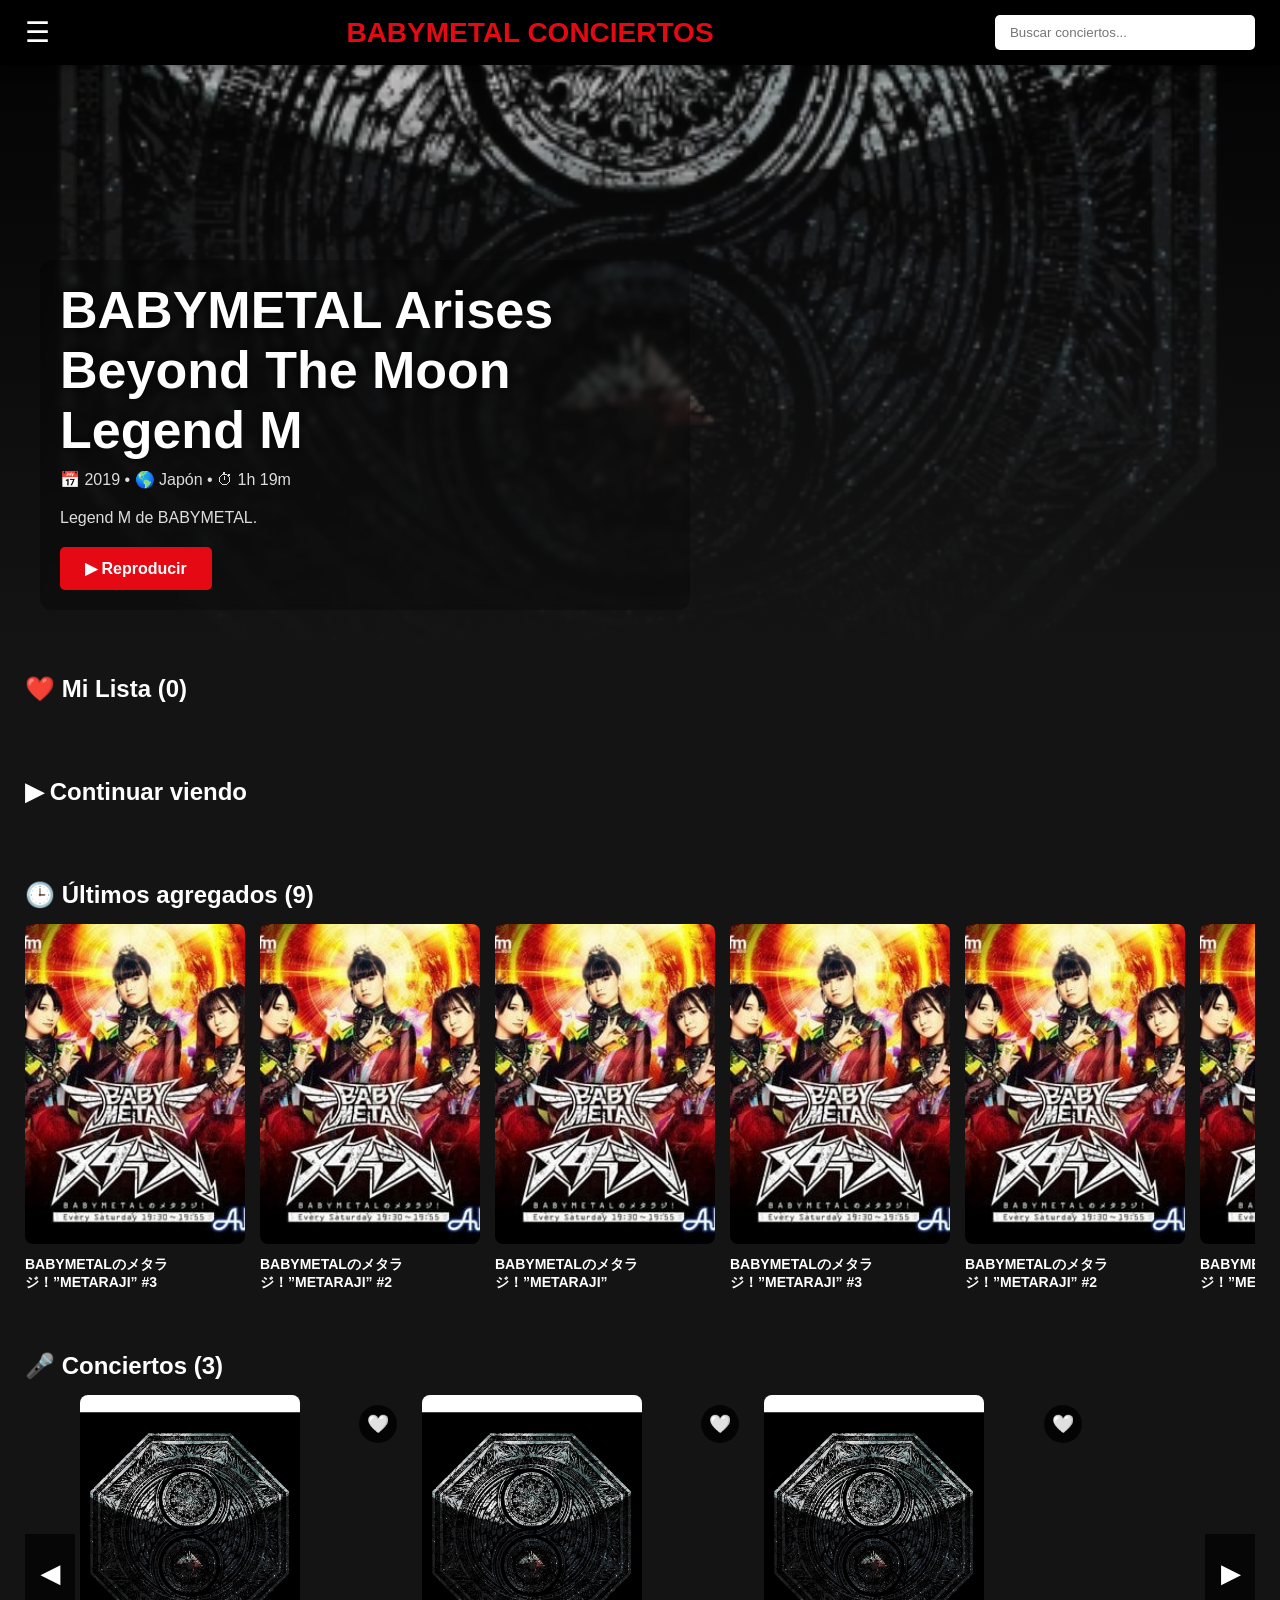
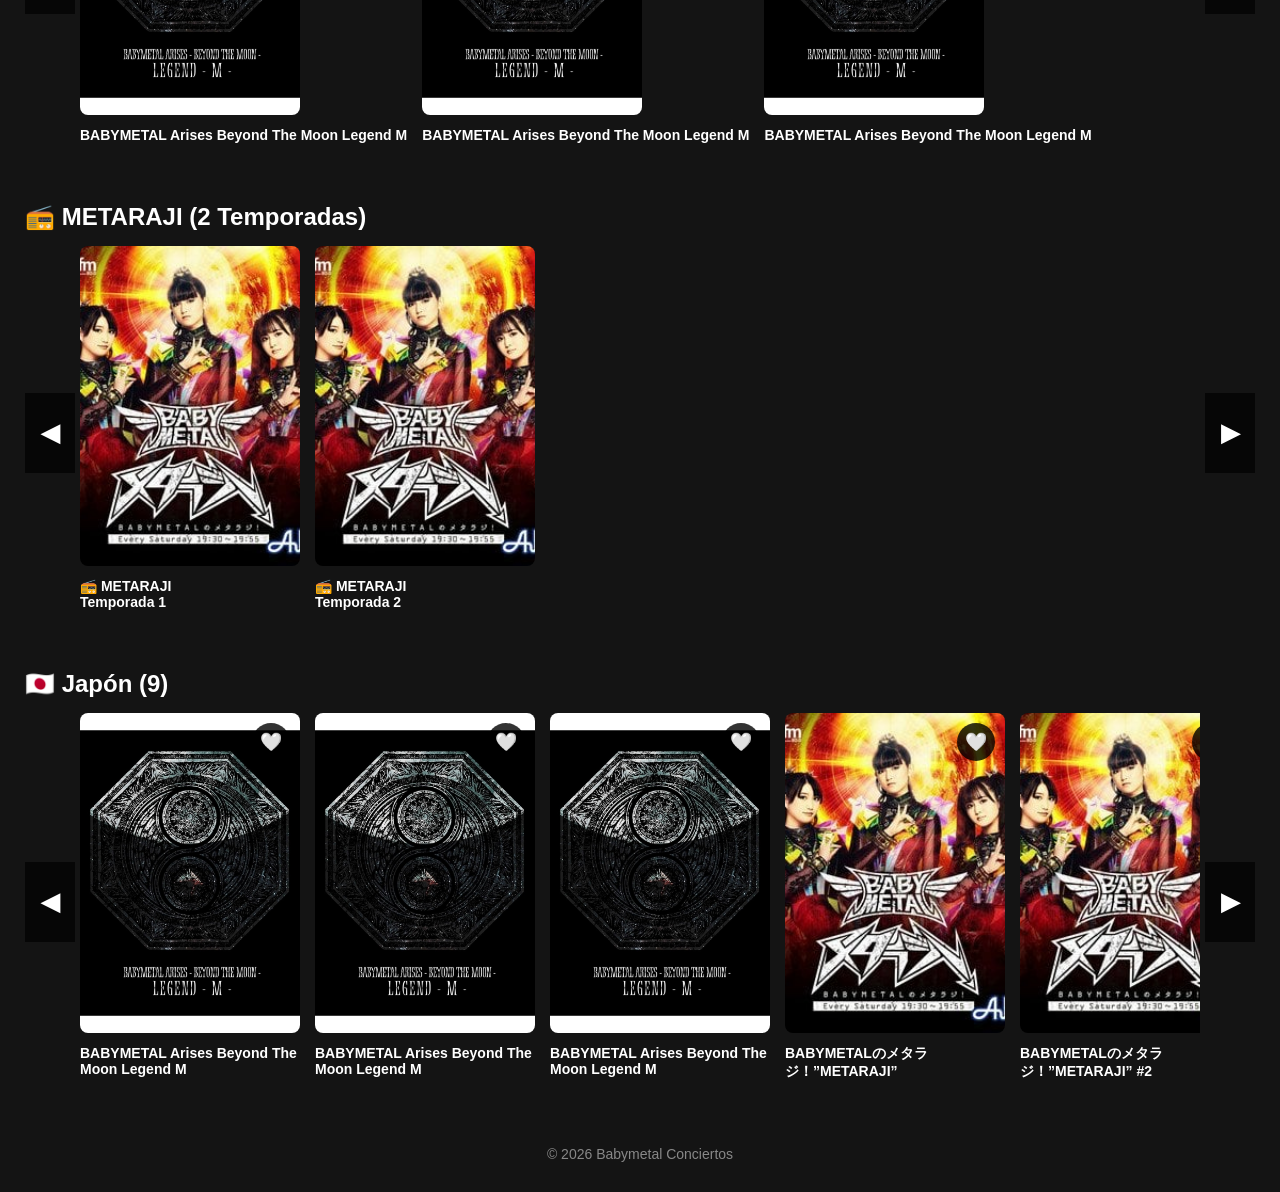
<file: index.html>
<!DOCTYPE html>
<html lang="es">
<head>
<meta charset="UTF-8">
<meta name="viewport" content="width=device-width, initial-scale=1.0">

<title>Babymetal Conciertos</title>

<link rel="stylesheet" href="assets/styles.css">

<link rel="manifest" href="manifest.json">

<meta name="theme-color" content="#e50914">

</head>
<body>

<!-- Overlay menú -->
<div id="overlay"></div>

<!-- Menú lateral -->
<div id="sidebar">

    <div class="sidebar-logo">
        BABYMETAL
    </div>

    <a href="#">🏠 Inicio</a>
    <a href="#favoritos-section">❤️ Mi Lista</a>
    <a href="#continuar-section">▶ Continuar viendo</a>
    <a href="#ultimos-section">🕒 Últimos agregados</a>
    <a href="#contenido">🎤 Categorías</a>

</div>

<header>

<button id="menuBtn">
☰
</button>

<div class="logo">
BABYMETAL CONCIERTOS
</div>

<input
type="text"
id="buscar"
placeholder="Buscar conciertos..."
>

</header>

<!-- Banner -->
<div id="banner"></div>

<!-- Mi Lista -->
<div
class="section"
id="favoritos-section">

<h2>
❤️ Mi Lista
</h2>

<div
class="row"
id="favoritos">
</div>

</div>

<!-- Continuar viendo -->
<div
class="section"
id="continuar-section">

<h2>
▶ Continuar viendo
</h2>

<div
class="row"
id="continuar">
</div>

</div>

<!-- Últimos agregados -->
<div
class="section"
id="ultimos-section">

<h2>
🕒 Últimos agregados
</h2>

<div
class="row"
id="ultimos">
</div>

</div>

<!-- Categorías -->
<div id="contenido"></div>

<footer>

<p>
© 2026 Babymetal Conciertos
</p>

</footer>

<script src="assets/app.js"></script>

<script>

if("serviceWorker" in navigator){

window.addEventListener("load", () => {

navigator.serviceWorker
.register("sw.js")
.then(() => {

console.log(
"Service Worker registrado"
);

})
.catch(error => {

console.error(
"Error registrando SW:",
error
);

});

});

}

</script>

</body>
</html>
</file>
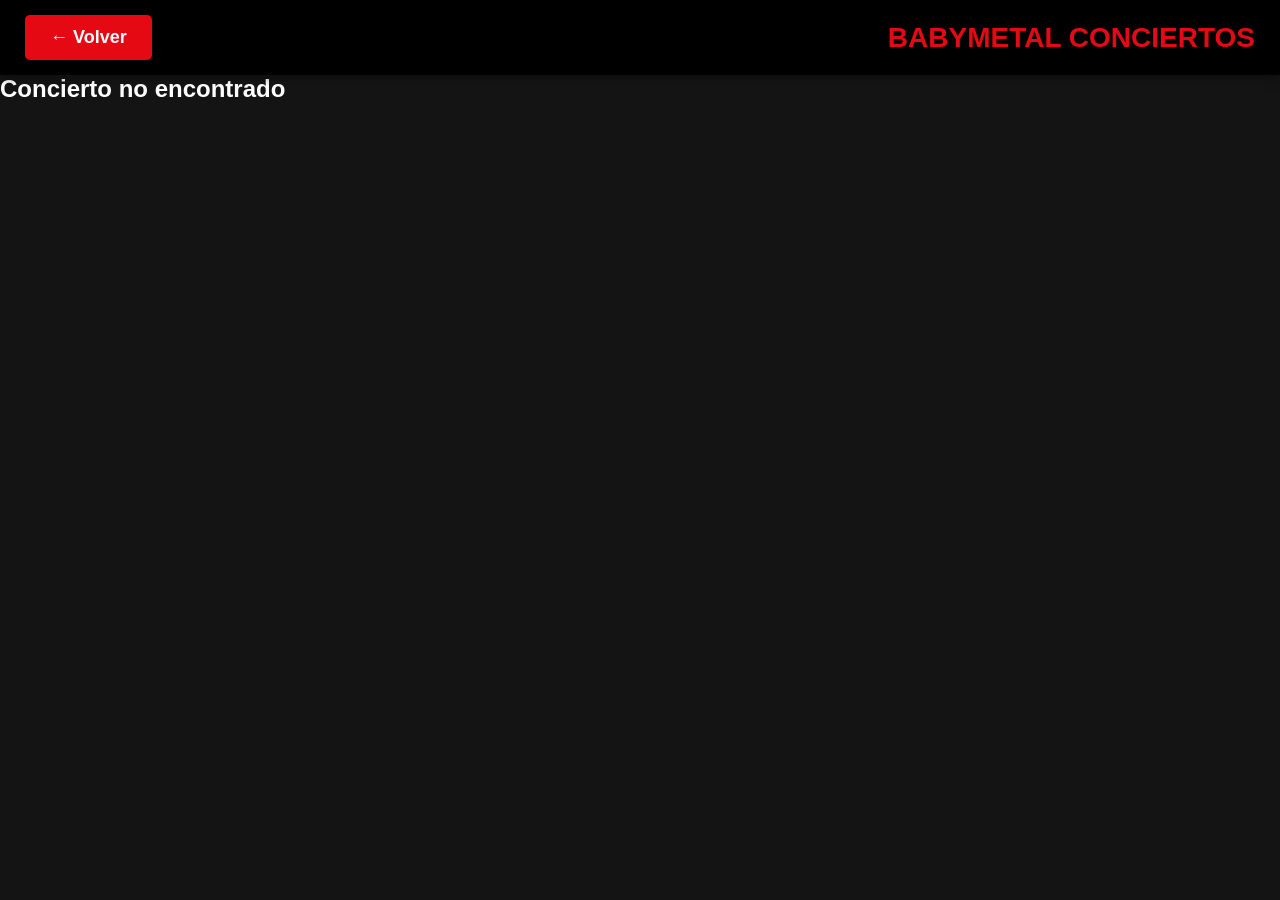
<file: detalle.html>
<!DOCTYPE html>
<html lang="es">
<head>

<meta charset="UTF-8">
<meta name="viewport"
content="width=device-width, initial-scale=1.0">

<title>Detalle</title>

<link rel="stylesheet"
href="assets/styles.css">

</head>
<body>

<header>

<a href="index.html"
class="btn">

← Volver

</a>

<div class="logo">
BABYMETAL CONCIERTOS
</div>

</header>

<div id="detalle"></div>

<script src="assets/detalle.js"></script>

</body>
</html>
</file>
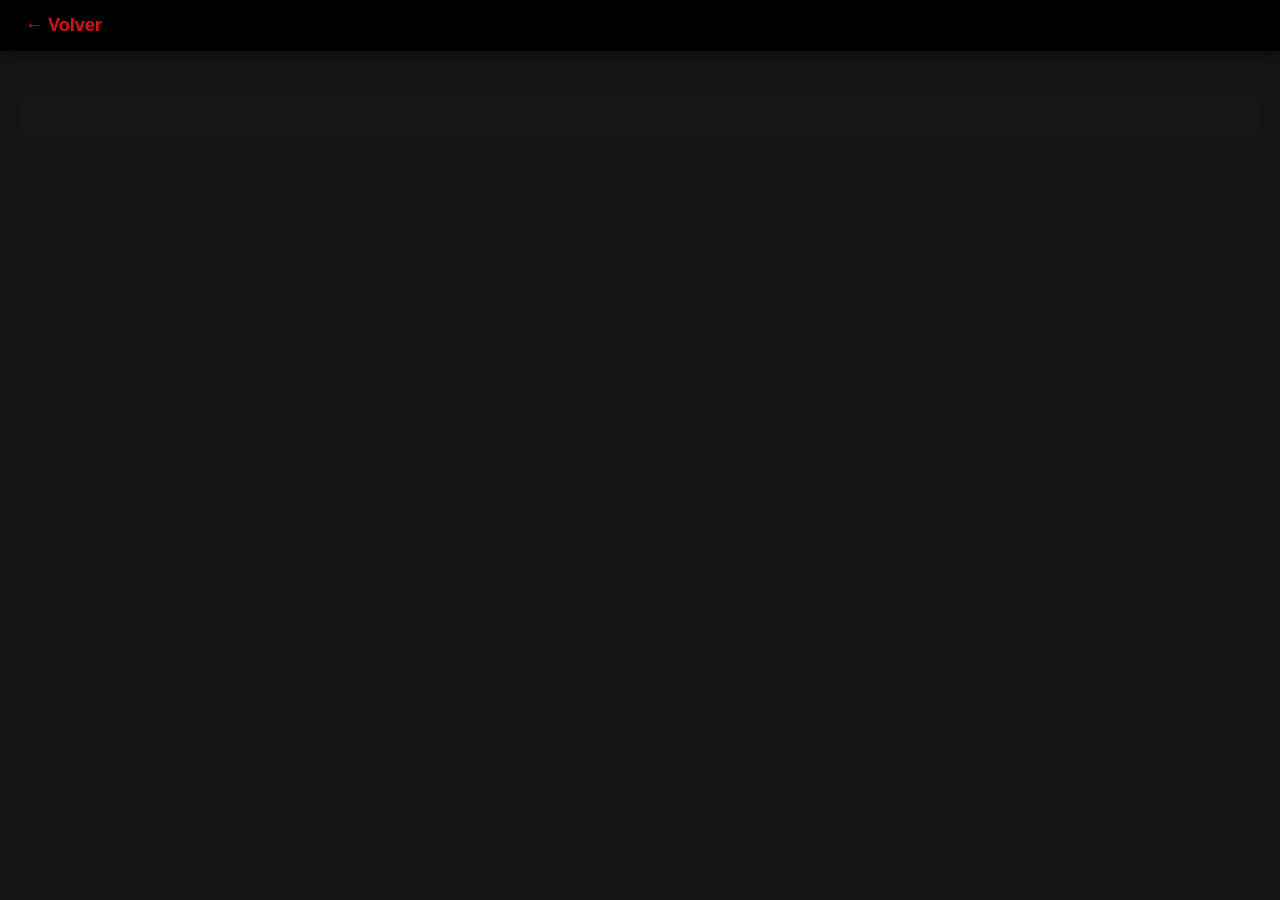
<file: reproducir.html>
<!DOCTYPE html>
<html lang="es">
<head>
<meta charset="UTF-8">
<meta name="viewport" content="width=device-width, initial-scale=1.0">

<title>Reproducir</title>

<link rel="stylesheet" href="assets/styles.css">
<link rel="stylesheet" href="assets/reproducir.css">

</head>
<body>

<header>
<a href="index.html">← Volver</a>
</header>

<div class="container">

<div id="player"></div>

<h1 id="titulo"></h1>

<div class="info" id="info"></div>

<div class="sinopsis" id="sinopsis"></div>

<div id="navegacionEpisodios"></div>

</div>

<script src="assets/reproducir.js"></script>

</body>
</html>
</file>
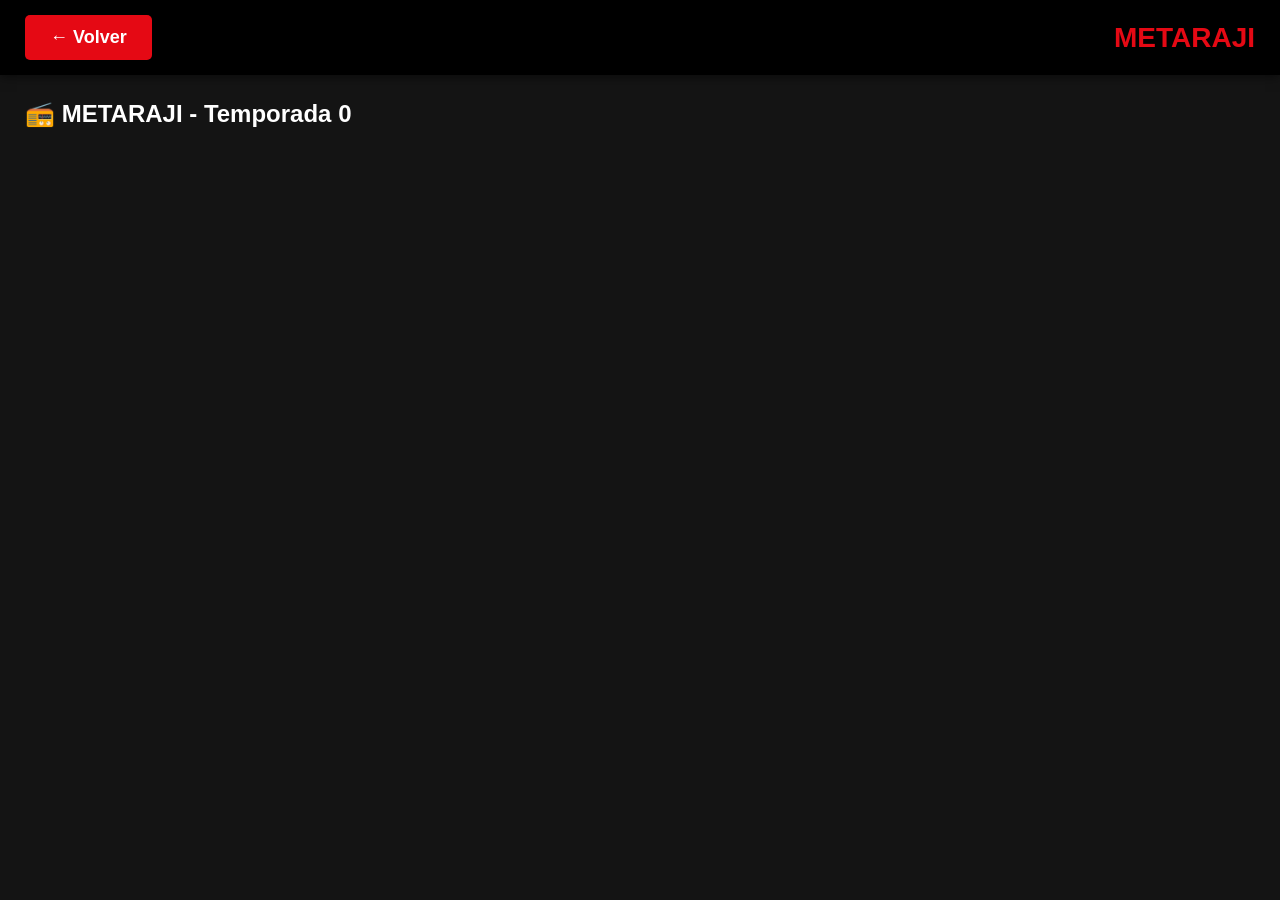
<file: temporada.html>
<!DOCTYPE html>
<html lang="es">
<head>

<meta charset="UTF-8">
<meta name="viewport" content="width=device-width, initial-scale=1.0">

<title>Temporada METARAJI</title>

<link rel="stylesheet" href="assets/styles.css">

</head>
<body>

<header>

<a href="index.html" class="btn">
← Volver
</a>

<div class="logo">
METARAJI
</div>

</header>

<div class="section">

<h2 id="tituloTemporada">
Temporada
</h2>

<div
class="row"
id="episodios">
</div>

</div>

<script src="assets/temporada.js"></script>

</body>
</html>
</file>
<file: assets/styles.css>
*{
margin:0;
padding:0;
box-sizing:border-box;
font-family:Arial,Helvetica,sans-serif;
}

body{
background:#141414;
color:#fff;
}

/* HEADER */

header{
background:#000;
padding:15px 25px;
position:sticky;
top:0;
z-index:1000;
display:flex;
justify-content:space-between;
align-items:center;
box-shadow:0 2px 10px rgba(0,0,0,.5);
}

.logo{
font-size:28px;
font-weight:bold;
color:#e50914;
}

#buscar{
width:260px;
padding:10px 15px;
border:none;
border-radius:5px;
outline:none;
}

/* BANNER */

.banner{
height:65vh;
background-size:cover;
background-position:center;
display:flex;
align-items:flex-end;
padding:40px;
position:relative;
}

.banner::before{
content:'';
position:absolute;
left:0;
right:0;
top:0;
bottom:0;
background:linear-gradient(
to top,
rgba(20,20,20,1),
rgba(20,20,20,.2)
);
}

.banner-content{
position:relative;
z-index:2;
max-width:650px;
}

.banner h1{
font-size:52px;
margin-bottom:10px;
}

.banner p{
font-size:16px;
margin-bottom:20px;
color:#ddd;
}

/* BOTONES */

.btn{
display:inline-block;
padding:12px 25px;
background:#e50914;
color:white;
text-decoration:none;
border-radius:5px;
font-weight:bold;
transition:.3s;
}

.btn:hover{
background:#f40612;
}

/* SECCIONES */

.section{
padding:25px;
}

.section h2{
margin-bottom:15px;
font-size:24px;
}

/* CARRUSEL */

.row{
display:flex;
gap:15px;
overflow-x:auto;
padding-bottom:10px;
scroll-behavior:smooth;
}

.row::-webkit-scrollbar{
height:8px;
}

.row::-webkit-scrollbar-thumb{
background:#e50914;
border-radius:10px;
}

.card{
min-width:220px;
cursor:pointer;
transition:.3s;
}

.card:hover{
transform:scale(1.05);
}

.card img{
width:220px;
height:320px;
object-fit:cover;
border-radius:8px;
}

.card-title{
margin-top:8px;
font-size:14px;
font-weight:bold;
}

/* REPRODUCTOR */

.container{
padding:20px;
}

iframe{
width:100%;
height:75vh;
border:none;
border-radius:10px;
background:#000;
}

.info{
margin-top:15px;
color:#ccc;
font-size:15px;
}

/* FAVORITOS */

.favorite-btn{
background:#333;
border:none;
color:white;
padding:8px 12px;
border-radius:4px;
cursor:pointer;
margin-top:10px;
}

.favorite-btn:hover{
background:#444;
}

/* FOOTER */

footer{
padding:30px;
text-align:center;
color:#888;
font-size:14px;
}

/* RESPONSIVE */

@media(max-width:768px){

header{
padding:10px;
}

.logo{
font-size:20px;
}

#buscar{
width:150px;
}

.banner{
height:50vh;
padding:20px;
}

.banner h1{
font-size:30px;
}

.banner p{
font-size:14px;
}

.card{
min-width:150px;
}

.card img{
width:150px;
height:220px;
}

iframe{
height:50vh;
}

.section{
padding:15px;
}

}
/* SINOPSIS */

.sinopsis{
margin-top:25px;
padding:20px;
background:#181818;
border-radius:10px;
line-height:1.7;
}

.sinopsis h3{
margin-bottom:12px;
color:#e50914;
font-size:22px;
}

.sinopsis p{
color:#ddd;
font-size:15px;
}

header a{
color:#e50914;
text-decoration:none;
font-weight:bold;
font-size:18px;
}

header a:hover{
text-decoration:underline;
}
.favorite{
position:absolute;
top:10px;
right:10px;
background:rgba(0,0,0,.8);
border:none;
color:white;
padding:8px;
border-radius:50%;
cursor:pointer;
font-size:18px;
z-index:10;
}

.favorite:hover{
color:#e50914;
}

.card{
position:relative;
}
#menuBtn{
background:none;
border:none;
color:white;
font-size:28px;
cursor:pointer;
margin-right:15px;
}

#sidebar{
position:fixed;
left:-280px;
top:0;
width:280px;
height:100%;
background:#000;
z-index:2000;
transition:.3s;
padding-top:25px;
}

#sidebar.active{
left:0;
}

.sidebar-logo{
font-size:24px;
font-weight:bold;
color:#e50914;
padding:20px;
}

#sidebar a{
display:block;
padding:15px 20px;
color:white;
text-decoration:none;
}

#sidebar a:hover{
background:#111;
}

#overlay{
position:fixed;
inset:0;
background:rgba(0,0,0,.7);
display:none;
z-index:1500;
}

#overlay.active{
display:block;
}

.scrollTop{
position:fixed;
bottom:20px;
right:20px;
width:50px;
height:50px;
border:none;
border-radius:50%;
background:#e50914;
color:white;
font-size:20px;
cursor:pointer;
display:none;
z-index:1000;
}

.scrollTop.show{
display:block;
}
/* =========================
   V6.0 - NETFLIX EXPERIENCE
========================= */

/* CONTENEDOR CARRUSEL */

.carousel-container{
position:relative;
display:flex;
align-items:center;
}

/* FLECHAS */

.carousel-btn{
position:absolute;
top:50%;
transform:translateY(-50%);
width:50px;
height:80px;
border:none;
cursor:pointer;
z-index:100;
font-size:24px;
font-weight:bold;
background:rgba(0,0,0,.7);
color:white;
transition:.3s;
}

.carousel-btn:hover{
background:#e50914;
}

.carousel-btn.left{
left:0;
}

.carousel-btn.right{
right:0;
}

/* ESPACIO PARA FLECHAS */

.carousel-container .row{
margin:0 55px;
}

/* TARJETAS ESTILO NETFLIX */

.card{
position:relative;
overflow:hidden;
transition:
transform .35s ease,
box-shadow .35s ease;
}

.card:hover{

transform:
scale(1.08);

z-index:50;

box-shadow:
0 10px 25px
rgba(0,0,0,.8);

}

.card img{
transition:.4s;
}

.card:hover img{
filter:brightness(.7);
}

/* INFO OVERLAY */

.card::after{

content:"▶ Ver";

position:absolute;

left:0;
right:0;
bottom:-50px;

padding:12px;

background:
linear-gradient(
to top,
rgba(0,0,0,.95),
rgba(0,0,0,.1)
);

text-align:center;

font-weight:bold;

transition:.3s;

}

.card:hover::after{
bottom:0;
}

/* BANNER PREMIUM */

.banner-content{

backdrop-filter:
blur(3px);

background:
rgba(0,0,0,.25);

padding:20px;

border-radius:12px;

}

.banner h1{

text-shadow:
0 0 10px
rgba(0,0,0,.8);

}

/* ANIMACIONES */

.section{

animation:
fadeIn .6s ease;

}

@keyframes fadeIn{

from{

opacity:0;
transform:
translateY(15px);

}

to{

opacity:1;
transform:
translateY(0);

}

}

/* BOTÓN ARRIBA */

.scrollTop{

position:fixed;

bottom:20px;
right:20px;

width:55px;
height:55px;

border:none;

border-radius:50%;

background:#e50914;

color:white;

font-size:22px;

cursor:pointer;

display:none;

z-index:3000;

box-shadow:
0 0 20px
rgba(229,9,20,.5);

}

.scrollTop.show{
display:block;
}

/* RESPONSIVE */

@media(max-width:768px){

.carousel-btn{

width:40px;
height:60px;

font-size:18px;

}

.carousel-container .row{
margin:0 40px;
}

}
/* =========================
   DETALLE.HTML
========================= */

.detalle-banner{

height:60vh;

background-size:cover;
background-position:center;

display:flex;
align-items:flex-end;

position:relative;

}

.detalle-overlay{

width:100%;

padding:40px;

background:
linear-gradient(
to top,
rgba(0,0,0,.95),
rgba(0,0,0,.2)
);

}

.detalle-overlay h1{

font-size:48px;
margin-bottom:15px;

}

.detalle-overlay p{

margin-bottom:15px;

}
.detalle-content{

position:relative;

display:flex;

gap:30px;

padding:40px;

background-size:cover;

background-position:center;

overflow:hidden;

}

.detalle-content::before{

content:"";

position:absolute;

inset:0;

background:inherit;

background-size:cover;

background-position:center;

filter:blur(30px);

transform:scale(1.1);

opacity:.25;

z-index:0;

}

.detalle-poster-container,
.detalle-info{

position:relative;

z-index:2;

}

.detalle-poster-container{

display:flex;

justify-content:center;

align-items:flex-start;

}

.detalle-poster{

width:320px;

border-radius:12px;

object-fit:cover;

box-shadow:
0 0 30px
rgba(0,0,0,.7);

transition:.3s;

}

.detalle-poster:hover{

transform:scale(1.03);

}

.detalle-info{

flex:1;

}

.detalle-info h2{

margin-bottom:15px;

}

.detalle-info p{

line-height:1.8;

margin-bottom:20px;

}

.detalle-info ul{

list-style:none;

padding:0;

}

.detalle-info li{

margin-bottom:10px;

}

/* MOBILE */

@media(max-width:768px){

.detalle-banner{

height:40vh;

}

.detalle-overlay h1{

font-size:28px;

}

.detalle-content{

flex-direction:column;

}

.detalle-poster{

width:100%;

max-width:350px;

margin:auto;

}

}
.detalle-botones{

display:flex;
gap:15px;
flex-wrap:wrap;

}

.btn-favorito{

background:#333;
color:white;

border:none;

padding:12px 20px;

border-radius:6px;

cursor:pointer;

font-weight:bold;

transition:.3s;

}

.btn-favorito:hover{

background:#e50914;

}
/* =========================
   INFO CARDS
========================= */

.info-cards{

display:grid;

grid-template-columns:
repeat(auto-fit,minmax(140px,1fr));

gap:15px;

margin-top:20px;

}

.info-card{

background:#1b1b1b;

padding:20px;

border-radius:12px;

text-align:center;

transition:.3s;

border:1px solid #2a2a2a;

}

.info-card:hover{

transform:translateY(-5px);

border-color:#e50914;

box-shadow:
0 0 20px
rgba(229,9,20,.3);

}

.info-icon{

font-size:28px;

margin-bottom:10px;

}

.info-label{

font-size:13px;

color:#aaa;

margin-bottom:5px;

text-transform:uppercase;

}

.info-value{

font-size:16px;

font-weight:bold;

color:white;

}
/* =========================
   RELACIONADOS
========================= */

.relacionados{

padding:30px;

}

.relacionados h2{

margin-bottom:20px;

}

.relacionados-row{

display:flex;

gap:15px;

overflow-x:auto;

padding-bottom:10px;

}

.rel-card{

min-width:200px;

cursor:pointer;

transition:.3s;

}

.rel-card:hover{

transform:scale(1.05);

}

.rel-card img{

width:200px;
height:280px;

object-fit:cover;

border-radius:10px;

}

.rel-title{

margin-top:8px;

font-size:14px;

font-weight:bold;

}
.rel-meta{

font-size:12px;

color:#b3b3b3;

margin-top:4px;

}
/* MEJORAS RELACIONADOS */

.relacionados{

padding:30px;

margin-top:20px;

border-top:1px solid rgba(255,255,255,.08);

}

.relacionados h2{

font-size:28px;

margin-bottom:20px;

}

.rel-card{

flex-shrink:0;

}

.rel-card img{

box-shadow:
0 0 15px
rgba(0,0,0,.5);

}

@media(max-width:768px){

.rel-card{

min-width:160px;

}

.rel-card img{

width:160px;
height:230px;

}

}
/* =========================
   TAGS DETALLE
========================= */

.detalle-tags{

display:flex;

flex-wrap:wrap;

gap:10px;

margin:15px 0;

}

.tag{

background:
rgba(255,255,255,.12);

padding:8px 14px;

border-radius:20px;

font-size:14px;

font-weight:bold;

backdrop-filter:
blur(8px);

border:
1px solid
rgba(255,255,255,.1);

transition:.3s;

}

.tag:hover{

background:#e50914;

transform:
translateY(-2px);

}
/* =========================
   TAGS DETALLE
========================= */

.detalle-tags{

display:flex;
flex-wrap:wrap;

gap:10px;

margin:15px 0 20px 0;

}

.tag{

background:
rgba(255,255,255,.12);

padding:8px 14px;

border-radius:20px;

font-size:14px;

font-weight:bold;

backdrop-filter:blur(8px);

border:
1px solid
rgba(255,255,255,.1);

transition:.3s;

}

.tag:hover{

background:#e50914;

transform:
translateY(-2px);

}
/* =========================
   TRAILER
========================= */

.trailer-section{

margin-top:30px;

}

.trailer-section h3{

margin-bottom:15px;

font-size:22px;

}

.trailer-frame{

width:100%;

aspect-ratio:16/9;

border:none;

border-radius:12px;

background:#000;

box-shadow:
0 0 20px
rgba(0,0,0,.5);

}
.admin-stats{

display:flex;
gap:20px;
margin-bottom:20px;

}

.admin-stats div{

background:#181818;

padding:15px 20px;

border-radius:8px;

font-weight:bold;

}
.admin-stats{

display:grid;

grid-template-columns:
repeat(auto-fit,minmax(180px,1fr));

gap:15px;

margin-bottom:25px;

}

.stat-card{

background:#181818;

padding:20px;

border-radius:10px;

text-align:center;

font-weight:bold;

border:1px solid #333;

}

.stat-card span{

display:block;

font-size:28px;

margin:10px 0;

color:#e50914;

}
/* =========================
   ADMIN PANEL
========================= */

.admin-stats{

display:grid;

grid-template-columns:
repeat(auto-fit,minmax(180px,1fr));

gap:15px;

margin-bottom:25px;

}

.stat-card{

background:#181818;

padding:20px;

border-radius:10px;

text-align:center;

font-weight:bold;

border:1px solid #333;

transition:.3s;

}

.stat-card:hover{

border-color:#e50914;

transform:translateY(-3px);

}

.stat-card span{

display:block;

font-size:28px;

margin:10px 0;

color:#e50914;

}

/* CAMPOS METARAJI */

#metarajiFields{

display:none;

}

/* VISTA PREVIA TRAILER */

#previewTrailer iframe{

width:100%;

height:220px;

border:none;

border-radius:10px;

background:#000;

margin-top:10px;

}
#metarajiFields{
display:none;
grid-column:span 2;
}

#metarajiFields.active{
display:grid;
grid-template-columns:1fr 1fr;
gap:15px;
}
/* =========================
   ADMIN PANEL
========================= */

.admin-container{
max-width:1200px;
margin:auto;
padding:20px;
}

.admin-title{
font-size:32px;
font-weight:bold;
color:#e50914;
margin-bottom:20px;
}

.admin-form{
display:grid;
grid-template-columns:1fr 1fr;
gap:15px;
margin-bottom:30px;
}

.admin-form input,
.admin-form textarea,
.admin-form select{
width:100%;
padding:12px;
background:#222;
border:1px solid #333;
color:white;
border-radius:6px;
}

.admin-form textarea{
min-height:120px;
resize:vertical;
}

.admin-actions{
display:flex;
gap:10px;
flex-wrap:wrap;
margin-bottom:20px;
}

.admin-table{
width:100%;
border-collapse:collapse;
margin-top:20px;
}

.admin-table th,
.admin-table td{
border:1px solid #333;
padding:10px;
}

.admin-table th{
background:#111;
}

.preview-container{
background:#181818;
padding:20px;
border-radius:10px;
margin-top:20px;
}

.preview-card{
max-width:350px;
}

.preview-card img{
width:100%;
height:450px;
object-fit:cover;
border-radius:10px;
}

.preview-title{
font-size:22px;
font-weight:bold;
margin-top:15px;
}

.preview-meta{
margin-top:10px;
color:#ccc;
}

.preview-description{
margin-top:15px;
line-height:1.6;
}

.admin-json textarea{
width:100%;
height:250px;
background:#111;
color:#00ff88;
padding:15px;
border:1px solid #333;
border-radius:6px;
font-family:monospace;
}

.admin-stats{
display:grid;
grid-template-columns:repeat(auto-fit,minmax(180px,1fr));
gap:15px;
margin-bottom:25px;
}

.admin-stats div{
background:#181818;
padding:20px;
border-radius:10px;
font-size:28px;
font-weight:bold;
}

.admin-stats span{
margin-left:10px;
color:#e50914;
}

#metarajiFields{
display:none;
grid-column:span 2;
}

#metarajiFields.active{
display:grid;
grid-template-columns:1fr 1fr;
gap:15px;
}

@media(max-width:768px){

.admin-form{
grid-template-columns:1fr;
}

#metarajiFields.active{
grid-template-columns:1fr;
}

.preview-card{
max-width:100%;
}

}
</file>
<file: assets/reproducir.css>
#navegacionEpisodios{
display:flex;
gap:10px;
margin-top:20px;
flex-wrap:wrap;
}

#navegacionEpisodios .btn{
background:#e50914;
color:white;
padding:12px 18px;
border-radius:8px;
text-decoration:none;
font-weight:bold;
transition:.3s;
}

#navegacionEpisodios .btn:hover{
transform:scale(1.05);
}

.episodio-info{
margin-top:15px;
font-size:18px;
font-weight:bold;
}
</file>
